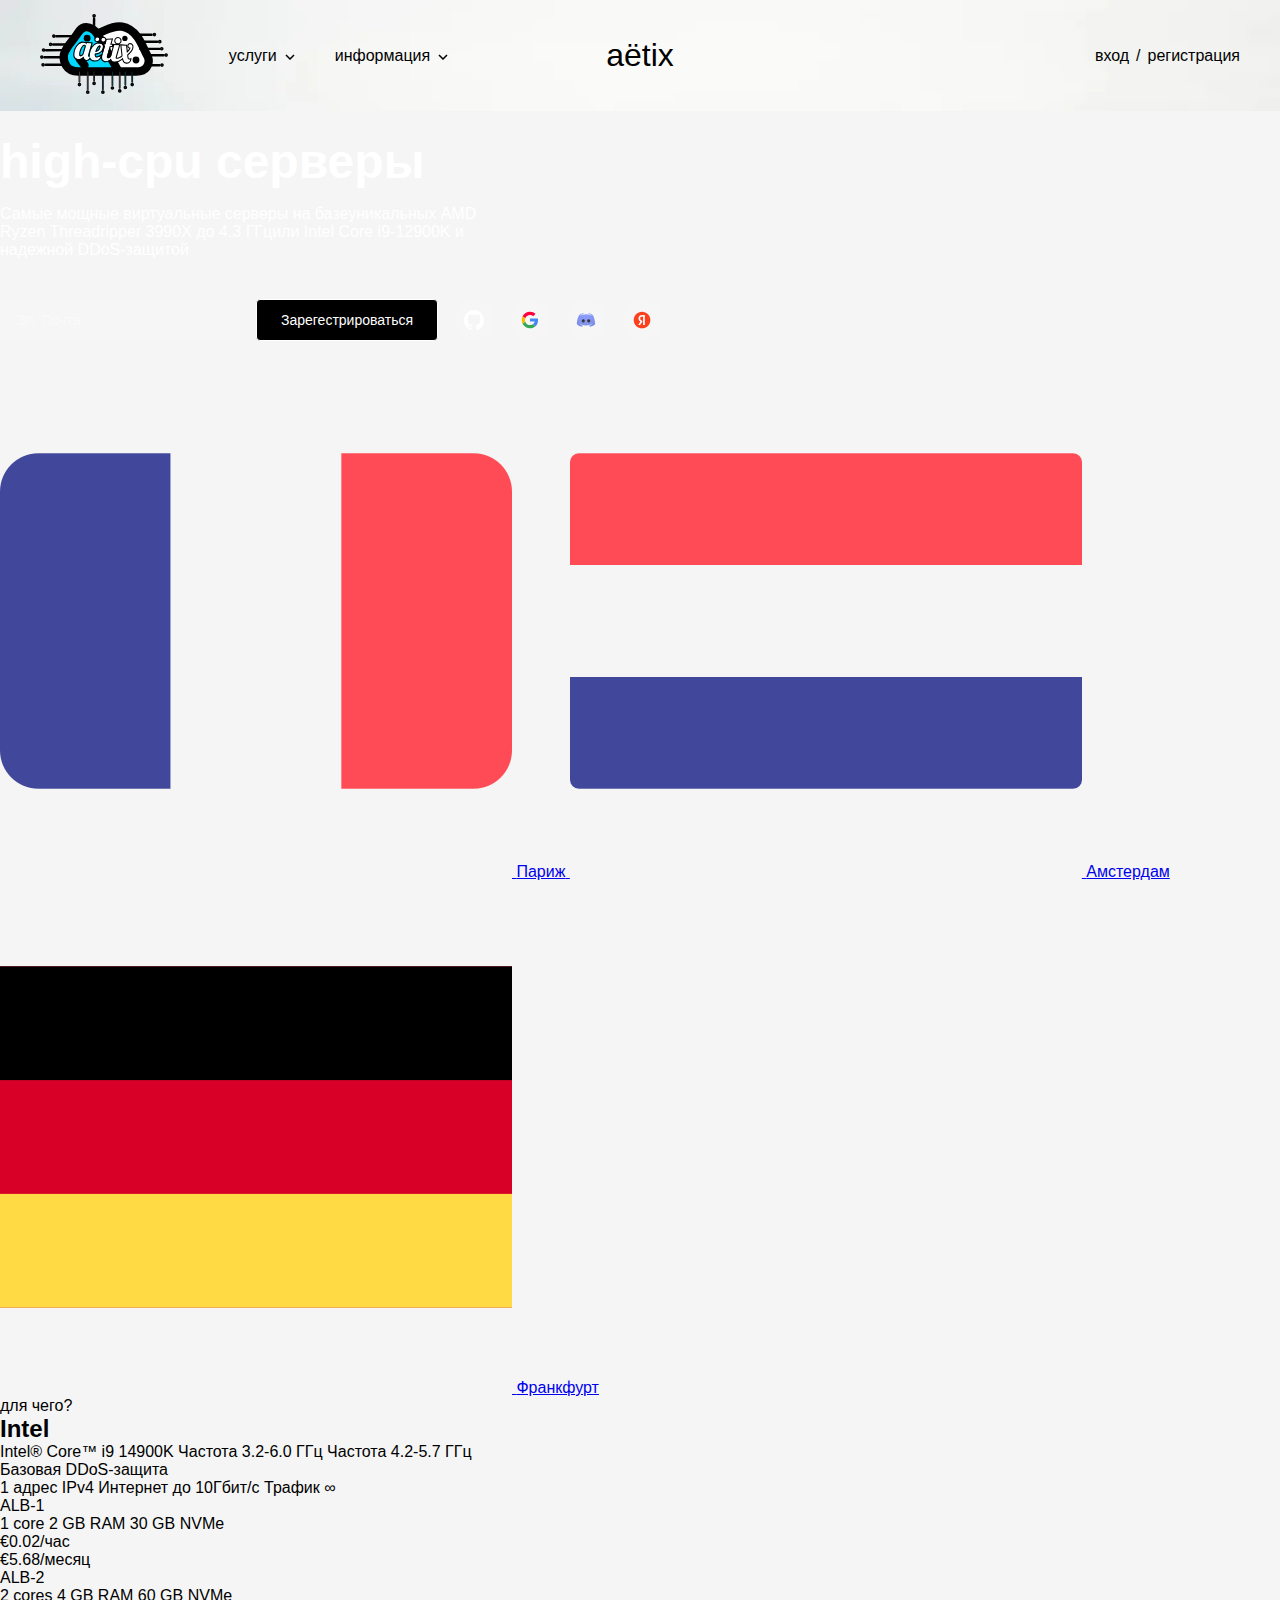
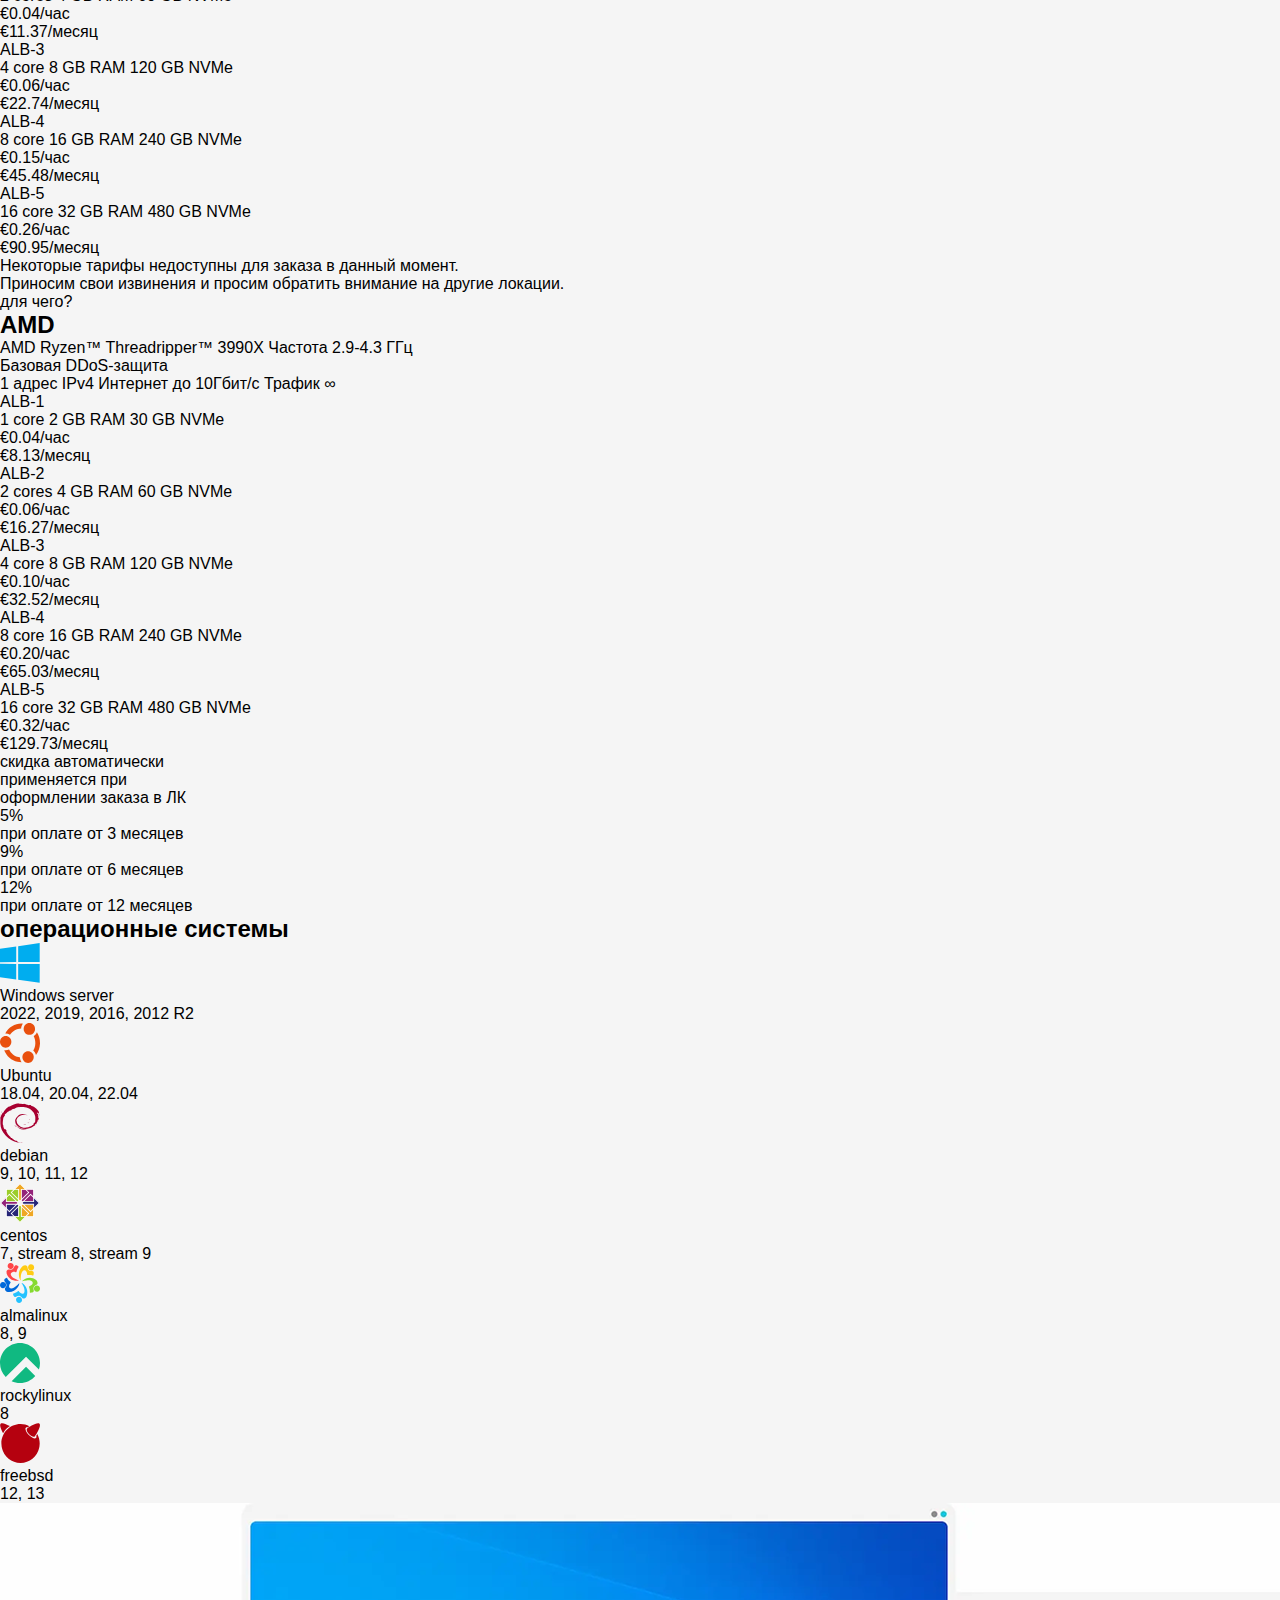
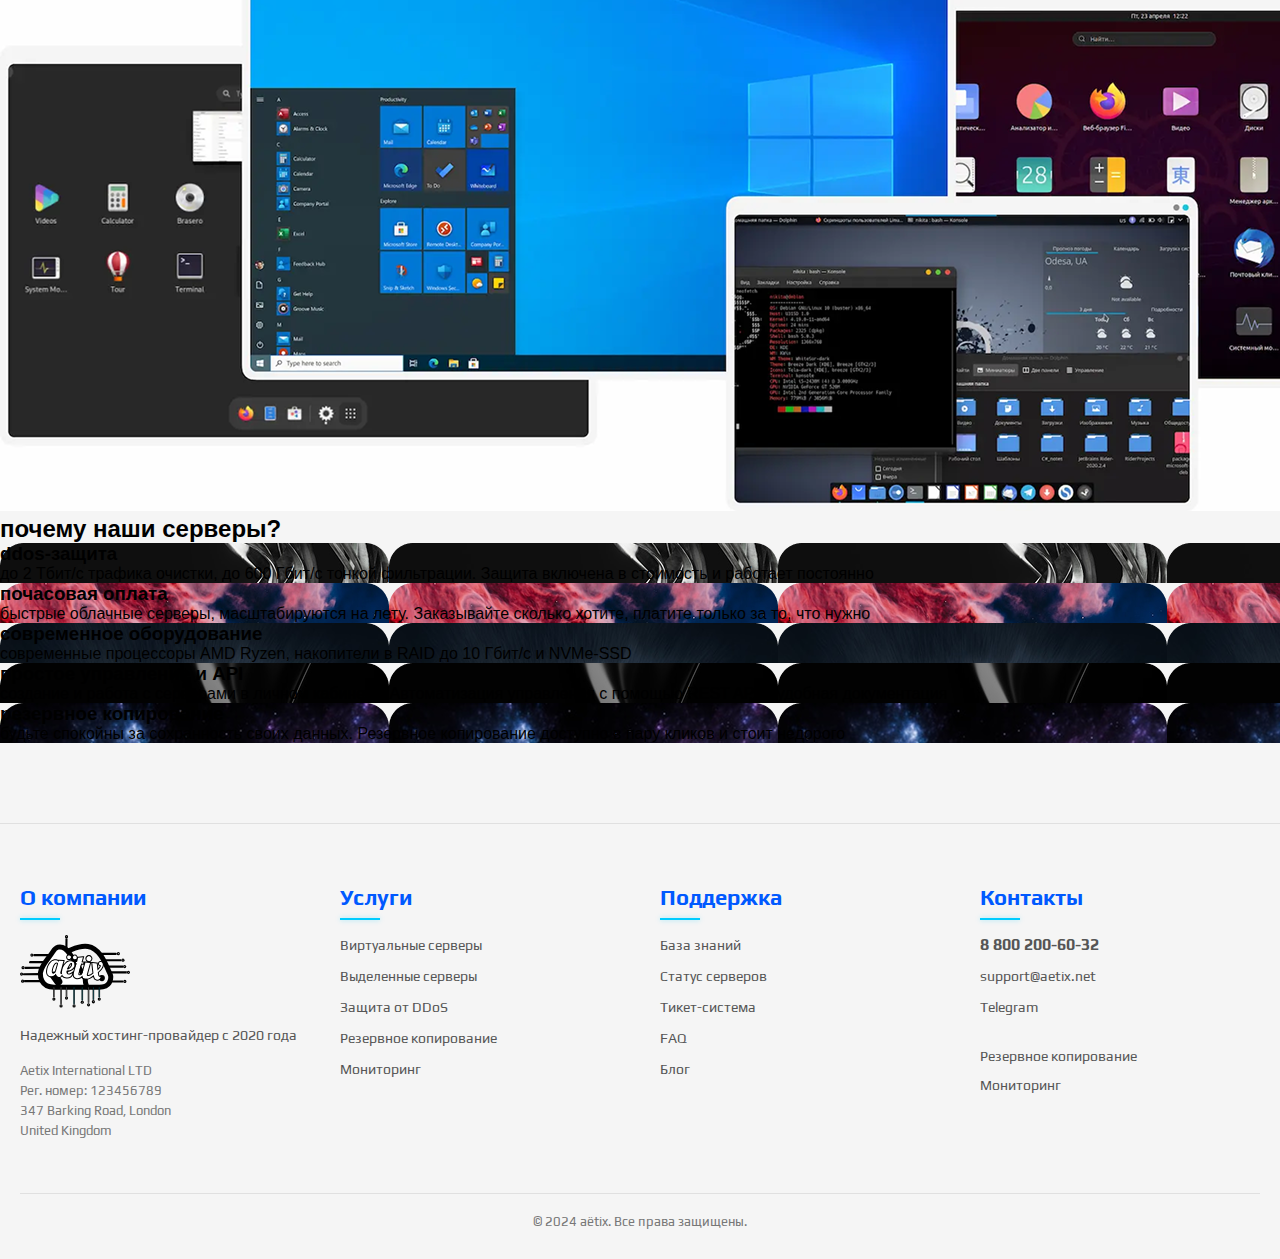
<file: high_cpu.html>
<!DOCTYPE html>
<html lang="ru">
<head>
    <meta charset="UTF-8">
    <meta name="viewport" content="width=device-width, initial-scale=1.0">
    <title>Aëtix - Тарифы</title>
    <link rel="stylesheet" href="./styles.css">
</head>
<body>
    <div class="page-container">
        <header class="header">
            <div class="header-container">
                <div class="left-section">
                    <div class="logo">
                        <img src="Images/logo.svg" alt="Aëtix Logo">
                    </div>
                    <nav class="main-nav">
                        <div class="nav-group">
                            <div class="nav-item">
                                <span>услуги</span>
                                <svg class="arrow-down" width="10" height="6" viewBox="0 0 10 6">
                                    <path d="M1 1L5 5L9 1" stroke="currentColor" stroke-width="1.5" fill="none"/>
                                </svg>
                            </div>
                            <div class="nav-item">
                                <span>информация</span>
                                <svg class="arrow-down" width="10" height="6" viewBox="0 0 10 6">
                                    <path d="M1 1L5 5L9 1" stroke="currentColor" stroke-width="1.5" fill="none"/>
                                </svg>
                            </div>
                        </div>
                    </nav>
                </div>
                <div class="brand">
                    <h1>aëtix</h1>
                </div>
                <div class="auth-links">
                    <a href="#" class="auth-link">вход</a>
                    <span class="auth-separator">/</span>
                    <a href="#" class="auth-link">регистрация</a>
                </div>
            </div>
        </header>

        <main>
            <div class="hero-section">
                <h1 class="main-title">high-cpu серверы</h1>
                <p class="main-description">Самые мощные виртуальные серверы на базеуникальных AMD Ryzen Threadripper 3990X до 4.3 ГГцили Intel Core i9-12900K и надежной DDoS-защитой</p>
                
                <div class="registration-form">
                    <input type="email" class="email-input" placeholder="Эл. Почта">
                    <button class="register-button">Зарегестрироваться</button>
                    <a href="#" class="social-button">
                        <img src="Images/github.svg" alt="GitHub">
                    </a>
                    <a href="#" class="social-button">
                        <img src="Images/google.svg" alt="Google">
                    </a>
                    <a href="#" class="social-button">
                        <img src="Images/discord.svg" alt="Discord">
                    </a>
                    <a href="#" class="social-button">
                        <img src="Images/yandex.svg" alt="Yandex">
                    </a>
                </div>
            </div>

            <div class="locations-list">
                
                <a href="#" class="location-item">
                    <img src="Images/free-icon-france-330490.png" alt="Париж">
                    <span>Париж</span>
                </a>
                <a href="#" class="location-item">
                    <img src="Images/free-icon-netherlands-206615.png" alt="Амстердам">
                    <span>Амстердам</span>
                </a>
                <a href="#" class="location-item">
                    <img src="Images/free-icon-germany-555613.png" alt="Франкфурт">
                    <span>Франкфурт</span>
                </a>
          
            </div>

            <section class="vds-tariffs">
                <div class="tariff-content">
                    <div class="tariff-header">
                        <div class="tariff-type">
                            <span class="tariff-label">для чего?</span>
                            <h2 class="tariff-name">Intel</h2>
                        </div>
                        <div class="tariff-specs">
                            <div class="spec-item">
                                <span>Intel® Core™ i9 14900K Частота 3.2-6.0 ГГц</span>
                                <span>Частота 4.2-5.7 ГГц</span>
                            </div>
                            <div class="spec-item">
                                <span>Базовая DDoS-защита</span>
                            </div>
                            <div class="spec-item">
                                <span>1 адрес IPv4 Интернет до 10Гбит/с Трафик ∞</span>
                                
                            </div>
                        </div>
                    </div>

                    <div class="tariff-plans">
                        <div class="plan" data-plan="ALB-1">
                            <div class="bottom-left"></div>
                            <div class="bottom-right"></div>
                            <div class="plan-header">
                                <span class="plan-name">ALB-1</span>
                                <div class="plan-specs">
                                    <span>1 core</span>
                                    <span>2 GB RAM</span>
                                    <span>30 GB NVMe</span>
                                </div>
                            </div>
                            <div class="plan-price">
                                <div class="price-per-hour">€0.02<span>/час</span></div>
                                <div class="price-per-month">€5.68<span>/месяц</span></div>
                            </div>
                        </div>

                        <div class="plan" data-plan="ALB-2">
                            <div class="bottom-left"></div>
                            <div class="bottom-right"></div>
                            <div class="plan-header">
                                <span class="plan-name">ALB-2</span>
                                <div class="plan-specs">
                                    <span>2 cores</span>
                                    <span>4 GB RAM</span>
                                    <span>60 GB NVMe</span>
                                </div>
                            </div>
                            <div class="plan-price">
                                <div class="price-per-hour">€0.04<span>/час</span></div>
                                <div class="price-per-month">€11.37<span>/месяц</span></div>
                            </div>
                        </div>

                        <div class="plan" data-plan="ALB-3">
                            <div class="bottom-left"></div>
                            <div class="bottom-right"></div>
                            <div class="plan-header">
                                <span class="plan-name">ALB-3</span>
                                <div class="plan-specs">
                                    <span>4 core</span>
                                    <span>8 GB RAM</span>
                                    <span>120 GB NVMe</span>
                                </div>
                            </div>
                            <div class="plan-price">
                                <div class="price-per-hour">€0.06<span>/час</span></div>
                                <div class="price-per-month">€22.74<span>/месяц</span></div>
                            </div>
                        </div>

                        <div class="plan" data-plan="ALB-4">
                            <div class="bottom-left"></div>
                            <div class="bottom-right"></div>
                            <div class="plan-header">
                                <span class="plan-name">ALB-4</span>
                                <div class="plan-specs">
                                    <span>8 core</span>
                                    <span>16 GB RAM</span>
                                    <span>240 GB NVMe</span>
                                </div>
                            </div>
                            <div class="plan-price">
                                <div class="price-per-hour">€0.15<span>/час</span></div>
                                <div class="price-per-month">€45.48<span>/месяц</span></div>
                            </div>
                        </div>

                        <div class="plan" data-plan="ALB-5">
                            <div class="bottom-left"></div>
                            <div class="bottom-right"></div>
                            <div class="plan-header">
                                <span class="plan-name">ALB-5</span>
                                <div class="plan-specs">
                                    <span>16 core</span>
                                    <span>32 GB RAM</span>
                                    <span>480 GB NVMe</span>
                                </div>
                            </div>
                            <div class="plan-price">
                                <div class="price-per-hour">€0.26<span>/час</span></div>
                                <div class="price-per-month">€90.95<span>/месяц</span></div>
                            </div>
                        </div>
                    </div>
                </div>
                <div class="tariff-notice">
                    <p>Некоторые тарифы недоступны для заказа в данный момент.</p>
                    <p>Приносим свои извинения и просим обратить внимание на другие локации.</p>
                </div>
            </section>

            <section class="vds-tariffs">
                <div class="tariff-content">
                    <div class="tariff-header">
                        <div class="tariff-type">
                            <span class="tariff-label">для чего?</span>
                            <h2 class="tariff-name">AMD</h2>
                        </div>
                        <div class="tariff-specs">
                            <div class="spec-item">
                                <span>AMD Ryzen™ Threadripper™ 3990X Частота 2.9-4.3 ГГц</span>
                               
                            </div>
                            <div class="spec-item">
                                <span>Базовая DDoS-защита</span>
                            </div>
                            <div class="spec-item">
                                <span>1 адрес IPv4 Интернет до 10Гбит/с Трафик ∞</span>
                              
                            </div>
                        </div>
                    </div>

                    <div class="tariff-plans">
                        <div class="plan" data-plan="ALB-1">
                            <div class="bottom-left"></div>
                            <div class="bottom-right"></div>
                            <div class="plan-header">
                                <span class="plan-name">ALB-1</span>
                                <div class="plan-specs">
                                    <span>1 core</span>
                                    <span>2 GB RAM</span>
                                    <span>30 GB NVMe</span>
                                </div>
                            </div>
                            <div class="plan-price">
                                <div class="price-per-hour">€0.04<span>/час</span></div>
                                <div class="price-per-month">€8.13<span>/месяц</span></div>
                            </div>
                        </div>

                        <div class="plan" data-plan="ALB-2">
                            <div class="bottom-left"></div>
                            <div class="bottom-right"></div>
                            <div class="plan-header">
                                <span class="plan-name">ALB-2</span>
                                <div class="plan-specs">
                                    <span>2 cores</span>
                                    <span>4 GB RAM</span>
                                    <span>60 GB NVMe</span>
                                </div>
                            </div>
                            <div class="plan-price">
                                <div class="price-per-hour">€0.06<span>/час</span></div>
                                <div class="price-per-month">€16.27<span>/месяц</span></div>
                            </div>
                        </div>

                        <div class="plan" data-plan="ALB-3">
                            <div class="bottom-left"></div>
                            <div class="bottom-right"></div>
                            <div class="plan-header">
                                <span class="plan-name">ALB-3</span>
                                <div class="plan-specs">
                                    <span>4 core</span>
                                    <span>8 GB RAM</span>
                                    <span>120 GB NVMe</span>
                                </div>
                            </div>
                            <div class="plan-price">
                                <div class="price-per-hour">€0.10<span>/час</span></div>
                                <div class="price-per-month">€32.52<span>/месяц</span></div>
                            </div>
                        </div>

                        <div class="plan" data-plan="ALB-4">
                            <div class="bottom-left"></div>
                            <div class="bottom-right"></div>
                            <div class="plan-header">
                                <span class="plan-name">ALB-4</span>
                                <div class="plan-specs">
                                    <span>8 core</span>
                                    <span>16 GB RAM</span>
                                    <span>240 GB NVMe</span>
                                </div>
                            </div>
                            <div class="plan-price">
                                <div class="price-per-hour">€0.20<span>/час</span></div>
                                <div class="price-per-month">€65.03<span>/месяц</span></div>
                            </div>
                        </div>

                        <div class="plan" data-plan="ALB-5">
                            <div class="bottom-left"></div>
                            <div class="bottom-right"></div>
                            <div class="plan-header">
                                <span class="plan-name">ALB-5</span>
                                <div class="plan-specs">
                                    <span>16 core</span>
                                    <span>32 GB RAM</span>
                                    <span>480 GB NVMe</span>
                                </div>
                            </div>
                            <div class="plan-price">
                                <div class="price-per-hour">€0.32<span>/час</span></div>
                                <div class="price-per-month">€129.73<span>/месяц</span></div>
                            </div>
                        </div>
                    </div>
                </div>
               
            </section>

            <div class="discounts-block">
                <div class="discount-info">скидка автоматически <br>применяется при <br> оформлении заказа в ЛК</div>
                <div class="discount-percentages">
                    <div class="discount-item">
                        <div class="discount-value gray">5%</div>
                        <div class="discount-period">при оплате от 3 месяцев</div>
                    </div>
                    <div class="discount-item">
                        <div class="discount-value white">9%</div>
                        <div class="discount-period">при оплате от 6 месяцев</div>
                    </div>
                    <div class="discount-item">
                        <div class="discount-value orange">12%</div>
                        <div class="discount-period">при оплате от 12 месяцев</div>
                    </div>
                </div>
            </div>

            <h2 class="os-title">операционные системы</h2>
            <div class="os-grid">
                <div class="os-item">
                    <img src="Images/windows 1.svg" alt="Windows Server">
                    <div class="os-name">Windows server</div>
                    <div class="os-version">2022, 2019, 2016, 2012 R2</div>
                </div>
                <div class="os-item">
                    <img src="Images/ubuntu 1.svg" alt="Ubuntu">
                    <div class="os-name">Ubuntu</div>
                    <div class="os-version">18.04, 20.04, 22.04</div>
                </div>
                <div class="os-item">
                    <img src="Images/debian 1.svg" alt="Debian">
                    <div class="os-name">debian</div>
                    <div class="os-version">9, 10, 11, 12</div>
                </div>
                <div class="os-item">
                    <img src="Images/centos 1.svg" alt="CentOS">
                    <div class="os-name">centos</div>
                    <div class="os-version">7, stream 8, stream 9</div>
                </div>
                <div class="os-item">
                    <img src="Images/alma 1.svg" alt="AlmaLinux">
                    <div class="os-name">almalinux</div>
                    <div class="os-version">8, 9</div>
                </div>
                <div class="os-item">
                    <img src="Images/rocky 1.svg" alt="Rocky Linux">
                    <div class="os-name">rockylinux</div>
                    <div class="os-version">8</div>
                </div>
                <div class="os-item">
                    <img src="Images/freebsd 1.svg" alt="FreeBSD">
                    <div class="os-name">freebsd</div>
                    <div class="os-version">12, 13</div>
                </div>
            </div>
        </main>

        <img class="os-collage-image" src="Images/devices (1) 2.png" alt="OS Screens Collage">

        <section class="features-section">
            <h2 class="features-title">почему наши серверы?</h2>
            <div class="features-grid">
                <div class="feature-card" style="background-image: url('Images/Rectangle\ 67.png');">
                    <div class="feature-content">
                        <h3>ddos-защита</h3>
                        <p>до 2 Тбит/с трафика очистки, до 600 Гбит/с тонкой фильтрации. Защита включена в стоимость и работает постоянно</p>
                    </div>
                </div>
                <div class="feature-card" style="background-image: url('Images/Rectangle\ 68.png');">
                    <div class="feature-content">
                        <h3>почасовая оплата</h3>
                        <p>быстрые облачные серверы, масштабируются на лету. Заказывайте сколько хотите, платите только за то, что нужно</p>
                    </div>
                </div>
                <div class="feature-card" style="background-image: url('Images/Rectangle\ 69.png');">
                    <div class="feature-content">
                        <h3>современное оборудование</h3>
                        <p>современные процессоры AMD Ryzen, накопители в RAID до 10 Гбит/с и NVMe-SSD</p>
                    </div>
                </div>
                <div class="feature-card" style="background-image: url('Images/Rectangle\ 70.png');">
                    <div class="feature-content">
                        <h3>простое управление и API</h3>
                        <p>создание и работа с серверами в личном кабинете. Автоматизация управления с помощью REST API и удобная документация</p>
                    </div>
                </div>
                <div class="feature-card" style="background-image: url('Images/Rectangle\ 71.png');">
                    <div class="feature-content">
                        <h3>резервное копирование</h3>
                        <p>будьте спокойны за сохранность своих данных. Резервное копирование доступно в пару кликов и стоит недорого</p>
                    </div>
                </div>
            </div>
        </section>

        <footer class="footer">
            <div class="footer-container">
                <div class="footer-column">
                    <h3 class="footer-heading">О компании</h3>
                    <div class="footer-logo">
                        <img src="Images/black-white-logo.svg" alt="Aëtix Logo">
                    </div>
                    <p class="footer-text">Надежный хостинг-провайдер с 2020 года</p>
                    <div class="company-info">
                        <p>Aetix International LTD</p>
                        <p>Рег. номер: 123456789</p>
                        <p>347 Barking Road, London</p>
                        <p>United Kingdom</p>
                    </div>
                </div>
                <div class="footer-column">
                    <h3 class="footer-heading">Услуги</h3>
                    <ul class="footer-links">
                        <li><a href="#">Виртуальные серверы</a></li>
                        <li><a href="#">Выделенные серверы</a></li>
                        <li><a href="#">Защита от DDoS</a></li>
                        <li><a href="#">Резервное копирование</a></li>
                        <li><a href="#">Мониторинг</a></li>
                    </ul>
                </div>
                <div class="footer-column">
                    <h3 class="footer-heading">Поддержка</h3>
                    <ul class="footer-links">
                        <li><a href="#">База знаний</a></li>
                        <li><a href="#">Статус серверов</a></li>
                        <li><a href="#">Тикет-система</a></li>
                        <li><a href="#">FAQ</a></li>
                        <li><a href="#">Блог</a></li>
                    </ul>
                </div>
                <div class="footer-column">
                    <h3 class="footer-heading">Контакты</h3>
                    <p class="footer-contact"><a href="tel:88002006032">8 800 200-60-32</a></p>
                    <p class="footer-contact"><a href="mailto:support@aetix.net">support@aetix.net</a></p>
                    <p class="footer-contact"><a href="#">Telegram</a></p>
                    <div class="footer-additional">
                        <p><a href="#">Резервное копирование</a></p>
                        <p><a href="#">Мониторинг</a></p>
                    </div>
                </div>
            </div>
            <div class="footer-bottom">
                <p class="copyright">© 2024 aëtix. Все права защищены.</p>
            </div>
        </footer>
    </div>
</body>
</html>
</file>
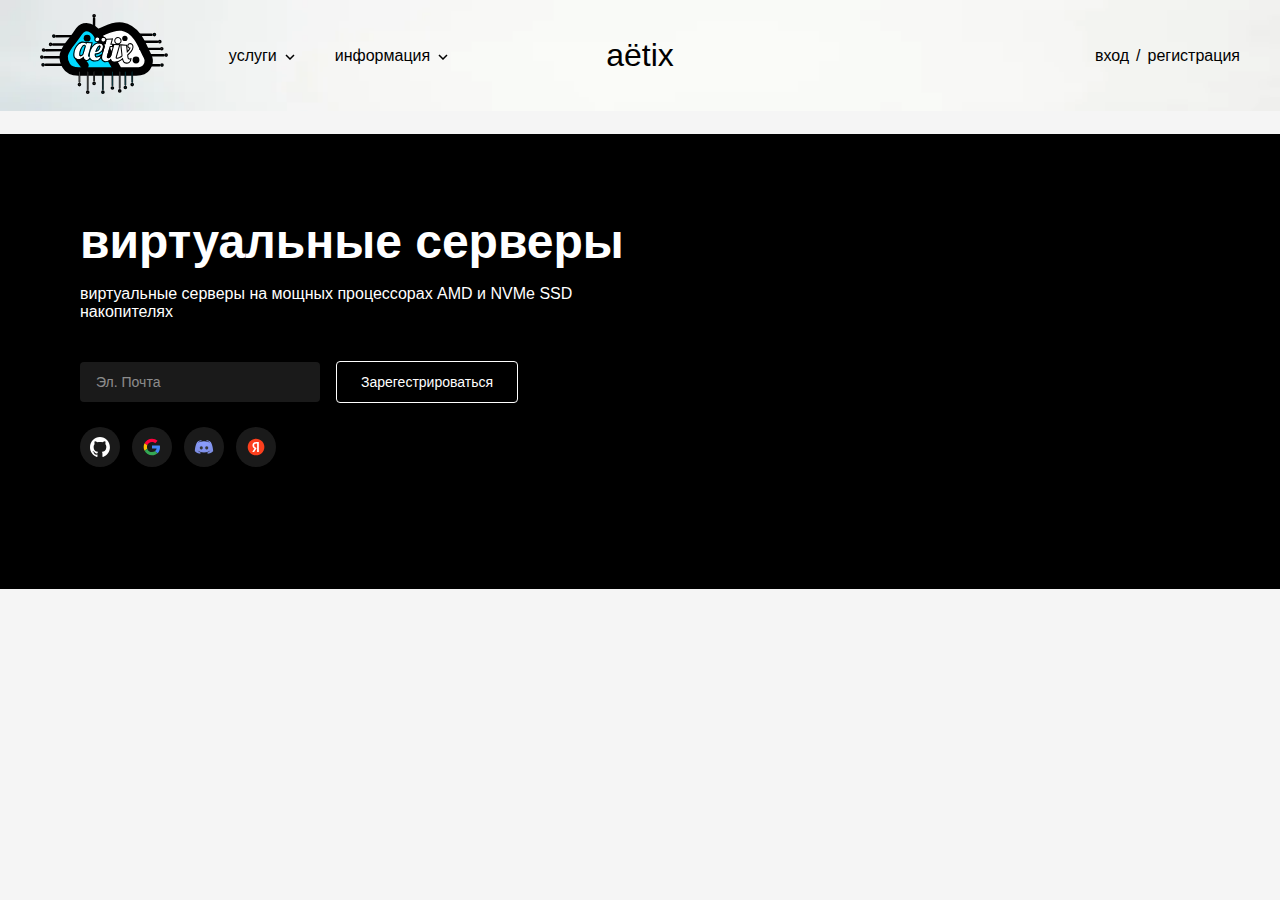
<file: tarifs.html>
<!DOCTYPE html>
<html lang="ru">
<head>
    <meta charset="UTF-8">
    <meta name="viewport" content="width=device-width, initial-scale=1.0">
    <title>Aëtix - Тарифы</title>
    <link rel="stylesheet" href="./styles.css">
</head>
<body>
    <header class="header">
        <div class="header-container">
            <div class="left-section">
                <div class="logo">
                    <img src="Images/logo.svg" alt="Aëtix Logo">
                </div>
                <nav class="main-nav">
                    <div class="nav-group">
                        <div class="nav-item">
                            <span>услуги</span>
                            <svg class="arrow-down" width="10" height="6" viewBox="0 0 10 6">
                                <path d="M1 1L5 5L9 1" stroke="currentColor" stroke-width="1.5" fill="none"/>
                            </svg>
                        </div>
                        <div class="nav-item">
                            <span>информация</span>
                            <svg class="arrow-down" width="10" height="6" viewBox="0 0 10 6">
                                <path d="M1 1L5 5L9 1" stroke="currentColor" stroke-width="1.5" fill="none"/>
                            </svg>
                        </div>
                    </div>
                </nav>
            </div>
            <div class="brand">
                <h1>aëtix</h1>
            </div>
            <div class="auth-links">
                <a href="#" class="auth-link">вход</a>
                <span class="auth-separator">/</span>
                <a href="#" class="auth-link">регистрация</a>
            </div>
        </div>
    </header>

    <main class="main-block">
        <h1 class="main-title">виртуальные серверы</h1>
        <p class="main-description">виртуальные серверы на мощных процессорах AMD и NVMe SSD накопителях</p>
        
        <div class="registration-form">
            <input type="email" class="email-input" placeholder="Эл. Почта">
            <button class="register-button">Зарегестрироваться</button>
        </div>
        
        <div class="social-buttons">
            <a href="#" class="social-button">
                <img src="Images/github.svg" alt="GitHub">
            </a>
            <a href="#" class="social-button">
                <img src="Images/google.svg" alt="Google">
            </a>
            <a href="#" class="social-button">
                <img src="Images/discord.svg" alt="Discord">
            </a>
            <a href="#" class="social-button">
                <img src="Images/yandex.svg" alt="Yandex">
            </a>
        </div>
    </main>
</body>
</html>
</file>
<file: styles.css>
@import url('https://fonts.googleapis.com/css2?family=Play:wght@400;700&display=swap');
@import url('styles/body.css');
@import url('styles/header.css');
@import url('styles/main.css');
@import url('styles/tarifs.css');
</file>
